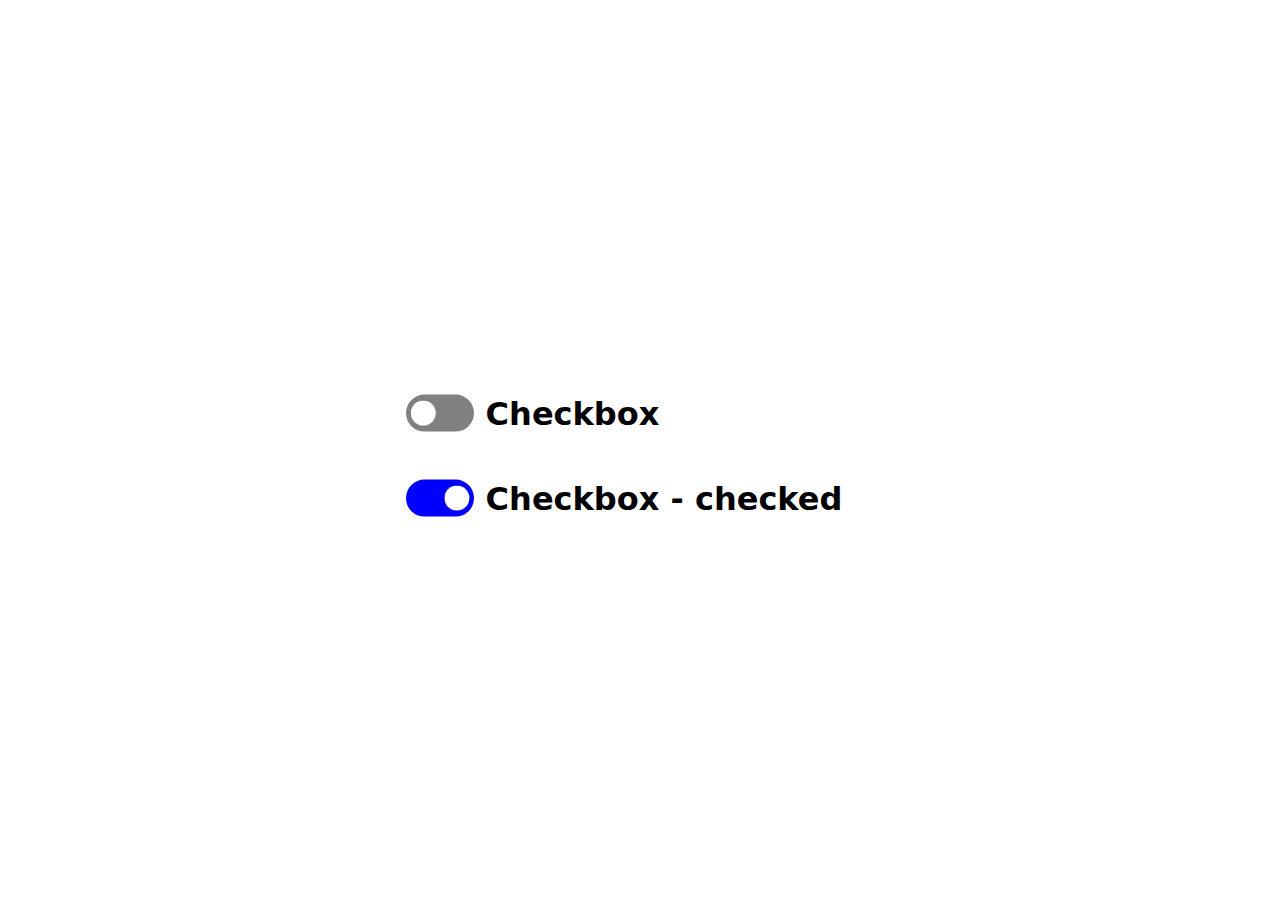
<file: checkBoxes/checkBox-1/index.html>
<!DOCTYPE html>
<html lang="en">
<head>
    <meta charset="UTF-8">
    <meta name="viewport" content="width=device-width, initial-scale=1.0">
    <style>
        html{
            height: 100%;
        }
        body{
            display: flex;
            height: 100%;
            justify-content: center;
            align-items: center;
        }
        .container{
            display: flex;
            flex-direction: column;
            gap: 1rem;
        }

        .form-control {
            font-family: system-ui, sans-serif;
            font-size: 2rem;
            font-weight: bold;
            line-height: 1.1;
            
            display: grid;
            grid-template-columns: 1em auto;
            gap: 0.5em;
        }


        input[type="checkbox"]{
            margin: 0;
            appearance: none;
            
            font: inherit;
            width: 2.15em;
            height: 1.15em;
            color: currentColor;
            background: grey;
            border: 0.01 solid grey;
            border-radius: 1.15em;
            transform: translateY(-0.075em) translateX(-1em);
            
            display: flex;
            align-items: center;
        }

        .form-control:nth-child(2){
            margin-top: 1em;
        }

        input[type="checkbox"]::before{
            content: '';
            width: 0.8em;
            height: 0.8em;
            border-radius: 100%;
            transform: translateX(0.15em);
            transition: 120ms transform ease-in-out;
            box-shadow: inset 1em 1em white;
        }
        input[type="checkbox"]:checked{
            background: blue;
        }
        input[type="checkbox"]:checked::before{
            transform: translateX(calc(1.35em - 0.15em));
        }
    </style>
    <title>Toggle Button</title>
</head>
<body>
    <div class="container">
        <label class="form-control">
          <input type="checkbox" name="checkbox" />
          Checkbox
        </label>
      
        <label class="form-control">
          <input type="checkbox" name="checkbox-checked" checked />
          Checkbox - checked
        </label>
    </div>
</body>
</html>
</file>
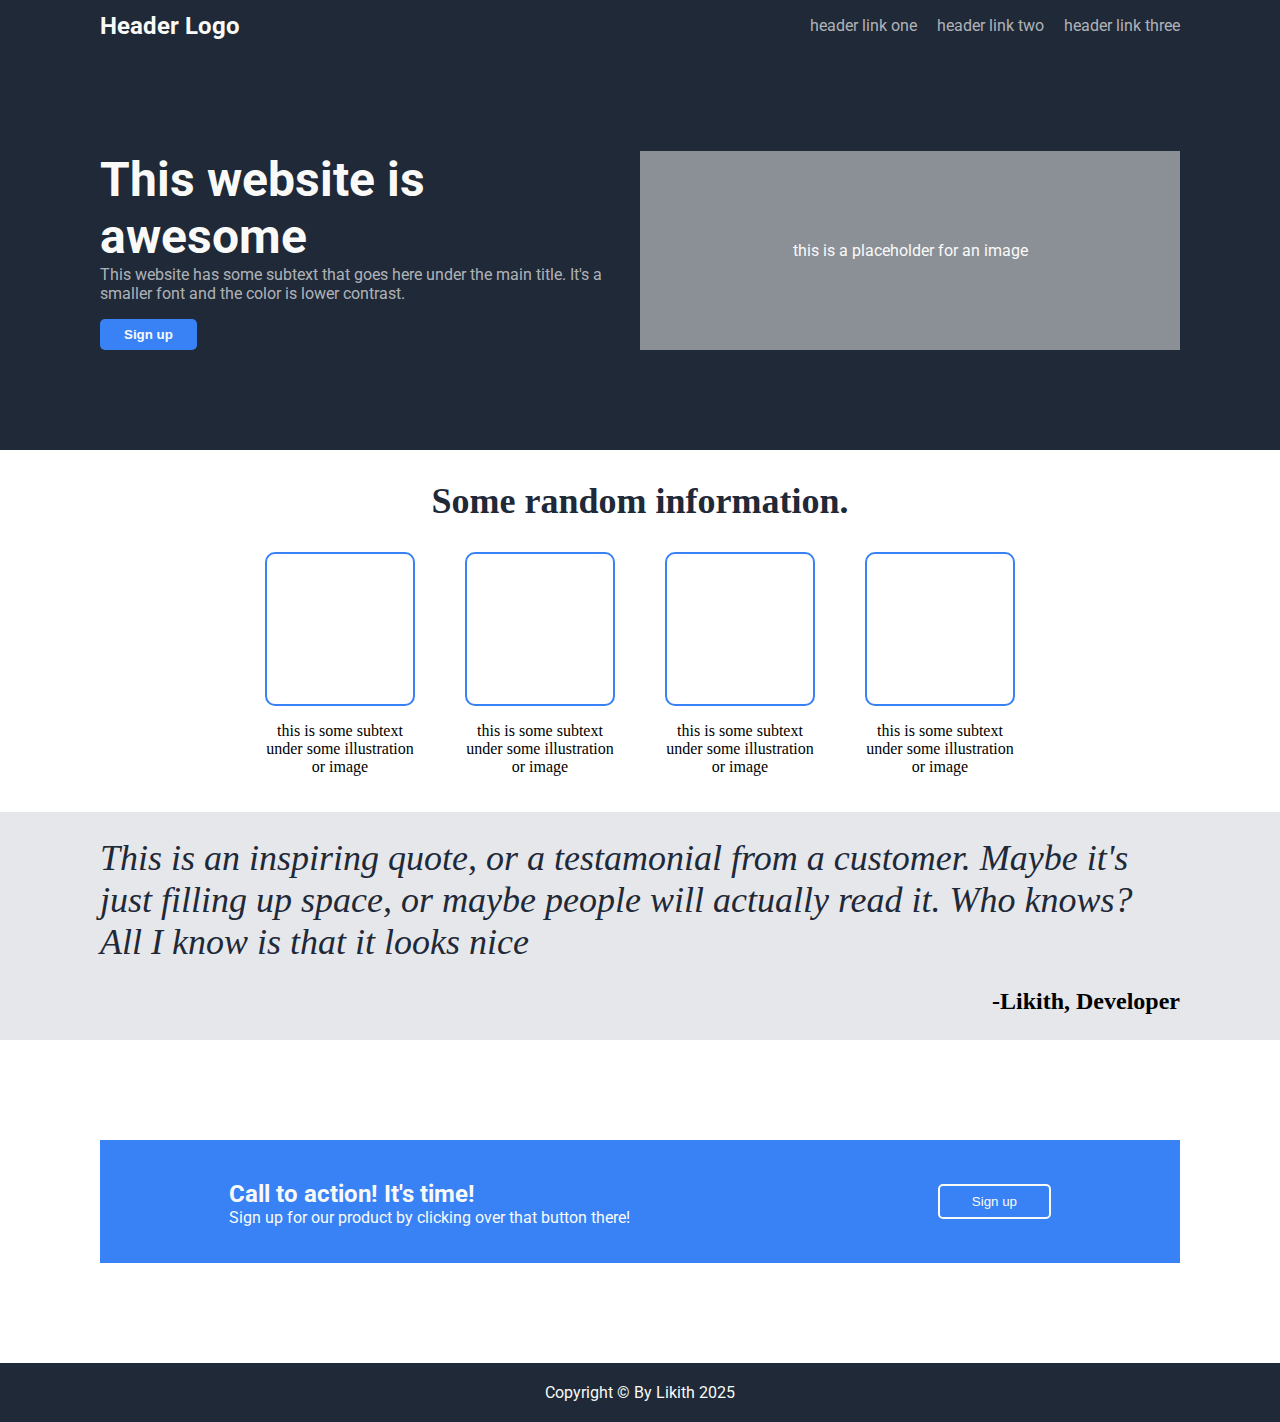
<file: landingPages/landingPage-1/index.html>
<!DOCTYPE html>
<html lang="en">
<head>
    <meta charset="UTF-8">
    <meta name="viewport" content="width=device-width, initial-scale=1.0">
    <link rel="stylesheet" href="home.css">
    <title>Landing Page</title>
</head>
<body>
    <div class="header-section">
        <div class="header">
            <h2>Header Logo</h2>
            <ul>
                <li><a href="#">header link one</a></li>
                <li><a href="#">header link two</a></li>
                <li><a href="#">header link three</a></li>
            </ul>
        </div>
        <div class="header-body">
            <div class="header-hero">
                <h2>This website is awesome</h2>
                <p>This website has some subtext that goes here under the main title. It's a smaller font and the color is lower contrast.</p>
                <button>Sign up</button>
            </div>
            <div class="image">this is a placeholder for an image</div> <!-- Replace the tag with an image tag -->
        </div>
    </div>
    <div class="hero-section">
        <h2>Some random information.</h2>
        <div class="container">
            <div class="card">
                <div class="frame"></div>
                <p class="description">this is some subtext under some illustration or image</p>
            </div>
            <div class="card">
                <div class="frame"></div>
                <p class="description">this is some subtext under some illustration or image</p>
            </div>
            <div class="card">
                <div class="frame"></div>
                <p class="description">this is some subtext under some illustration or image</p>
            </div>
            <div class="card">
                <div class="frame"></div>
                <p class="description">this is some subtext under some illustration or image</p>
            </div>
        </div>
    </div>
    <div class="quote-section">
        <p class="quote">This is an inspiring quote, or a testamonial from a customer. Maybe it's just filling up space, or maybe people will actually read it. Who knows? All I know is that it looks nice</p>
        <h2 class="caption">-Likith, Developer</h2>
    </div>
    <div class="action-section">
        <div class="container">
            <div class="content">
                <h2>Call to action! It's time!</h2>
                <p>Sign up for our product by clicking over that button there!</p>
            </div>
            <button>Sign up</button>
        </div>
    </div>
    <div class="footer-section">Copyright &copy; By Likith 2025</div>
</body>
</html>
</file>
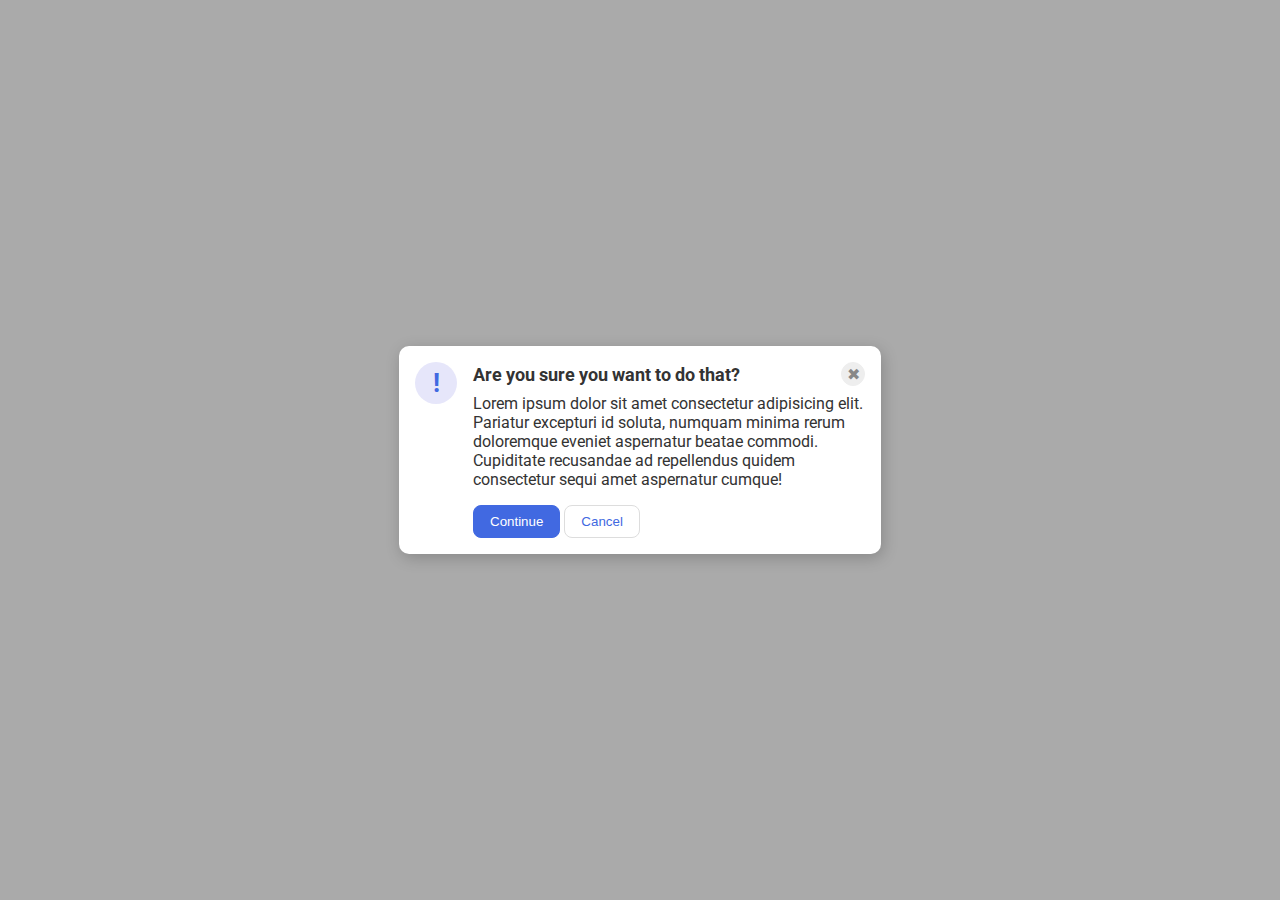
<file: modals/modal-1/index.html>
<!DOCTYPE html>
<html lang="en">
  <head>
    <meta charset="UTF-8">
    <meta http-equiv="X-UA-Compatible" content="IE=edge">
    <meta name="viewport" content="width=device-width, initial-scale=1.0">
    <link rel="stylesheet" href="style.css">
    <title>Modal</title>
  </head>
  <body>
    <div class="modal">
      <div class="icon-container">
        <div class="icon">!</div>
      </div>
      <div class="container">
        <div class="header-container">
          Are you sure you want to do that?
          <button class="close-button">✖</button>
        </div>
        <div class="text">Lorem ipsum dolor sit amet consectetur adipisicing elit. Pariatur excepturi id soluta, numquam minima rerum doloremque eveniet aspernatur beatae commodi. Cupiditate recusandae ad repellendus quidem consectetur sequi amet aspernatur cumque!</div>
        <button class="continue">Continue</button>
        <button class="cancel">Cancel</button>
      </div>
    </div>
  </body>
</html>
</file>
<file: landingPages/landingPage-1/home.css>
@import url("https://fonts.googleapis.com/css2?family=Fira+Mono:wght@400;500;700&family=Roboto:ital,wght@0,100..900;1,100..900&display=swap");

body, html{
    margin: 0;
    padding: 0;
}

/* Header section */
.header-section, .footer-section{
    background-color: #1f2937;
    color: #f9faf8;
    display: flex;
    font-family: Roboto;
    flex-direction: column;
}
.header{
    display: flex;
    margin: 0 100px;
    justify-content: space-between
}
.header h2{
    font-size: 24px;
    margin: 0;
    align-content: center;
}
ul{
    list-style: none;
    display: flex;
    gap: 20px;
}
ul a, .header-hero p{
    font-size: 16px;
    color: #e5e7e8bc;
    text-decoration: none;
}
.header-body{
    display: flex;
    justify-content: space-between;
    margin: 100px 100px;
    gap: 20px
}
.header-hero h2{
    font-size: 48px;
    font-weight: 900px;
    margin: 0;
}
.header-hero p{
    margin: 0;
}
.header-body .image{
    min-width: 50%;
    text-align: center;
    align-content: center;
    background-color: #e5e7e88b;
}
.header-section button{
    background-color: #3882f6;
    margin-top: 16px;
    padding: 8px 24px;
    color: inherit;
    border: none;
    font-weight: bold;
    border-radius: 5px;
}

/* Information section or Hero section */
.hero-section h2{
    font-family: inherit;
    font-size: 36px;
    font-weight: 900;
    color: #1f2937;
    text-align: center;
}
.container{
    display: flex;
    justify-content: center;
    margin: 20px 100px;
    gap: 50px;
}
.card{
    max-width: 150px;
}
.card .frame{
    margin: auto;
    height: 150px;
    border: 2px solid #3882f6;
    border-radius: 10px;
}
.card .description{
    text-align: center;
}

/* Footer section */
.footer-section{
    text-align: center;
    padding: 20px;
}

/* Quote section */
.quote-section{
    background-color: #e5e7eb;
}
.quote{
    font-size: 36px;
    font-style: italic;
    color: #1f2937;
    margin: 0 50px;
    padding:  25px 50px;
}
.caption{
    text-align: right;
    font-size: 24px;
    font-family: inherit;
    margin: 0 50px;
    padding: 0 50px 25px;
}

/* Action section */
.action-section .container{
    background-color: #3882f6;
    color: #f9faf8;
    display: flex;
    justify-content: space-around;
    align-items: center;
    margin: 100px;
}
.container .content{
    font-family: Roboto;
    margin: 20px;
}
.container .content p{
    margin-top: 0px;
}
.container .content h2{
    margin-bottom: 0px;
}
.action-section button{
    padding: 8px 32px;
    color: #f9faf8;
    margin: 20px;
    background-color: transparent;
    border: 2px solid #f9faf8;
    border-radius: 5px;
}
</file>
<file: modals/modal-1/style.css>
@import url('https://fonts.googleapis.com/css2?family=Roboto:wght@400;700&display=swap');

html, body {
  height: 100%;
}

body {
  font-family: Roboto, sans-serif;
  margin: 0;
  background: #aaa;
  color: #333;
  display: flex;
  align-items: center;
  justify-content: center;
}

.modal {
  background: white;
  width: 450px;
  border-radius: 10px;
  display: flex;
  padding: 16px;
  gap: 16px;
  box-shadow: 2px 4px 16px rgba(0,0,0,.2);
}

.icon {
  color: royalblue;
  font-size: 26px;
  font-weight: 700;
  background: lavender;
  width: 42px;
  height: 42px;
  border-radius: 50%;
  display: flex;
  align-items: center;
  justify-content: center;
  flex-shrink: 0;
}

.close-button {
  background: #eee;
  border-radius: 50%;
  color: #888;
  font-weight: 400;
  font-size: 16px;
  height: 24px;
  width: 24px;
  display: flex;
  align-items: center;
  justify-content: center;
  border: 1px solid #eee;
  padding: 0;
}

button {
  cursor: pointer;
  padding: 8px 16px;
  border-radius: 8px;
}

button.continue {
  background: royalblue;
  border: 1px solid royalblue;
  color: white;
}

button.cancel {
  background: white;
  border: 1px solid #ddd;
  color: royalblue;
}

.header-container{
    display: flex;
    align-items: center;
    justify-content: space-between;
    font-size: 18px;
    font-weight: 700;
    margin-bottom: 8px;
}
.text{
    margin-bottom: 16px;
}
</file>
